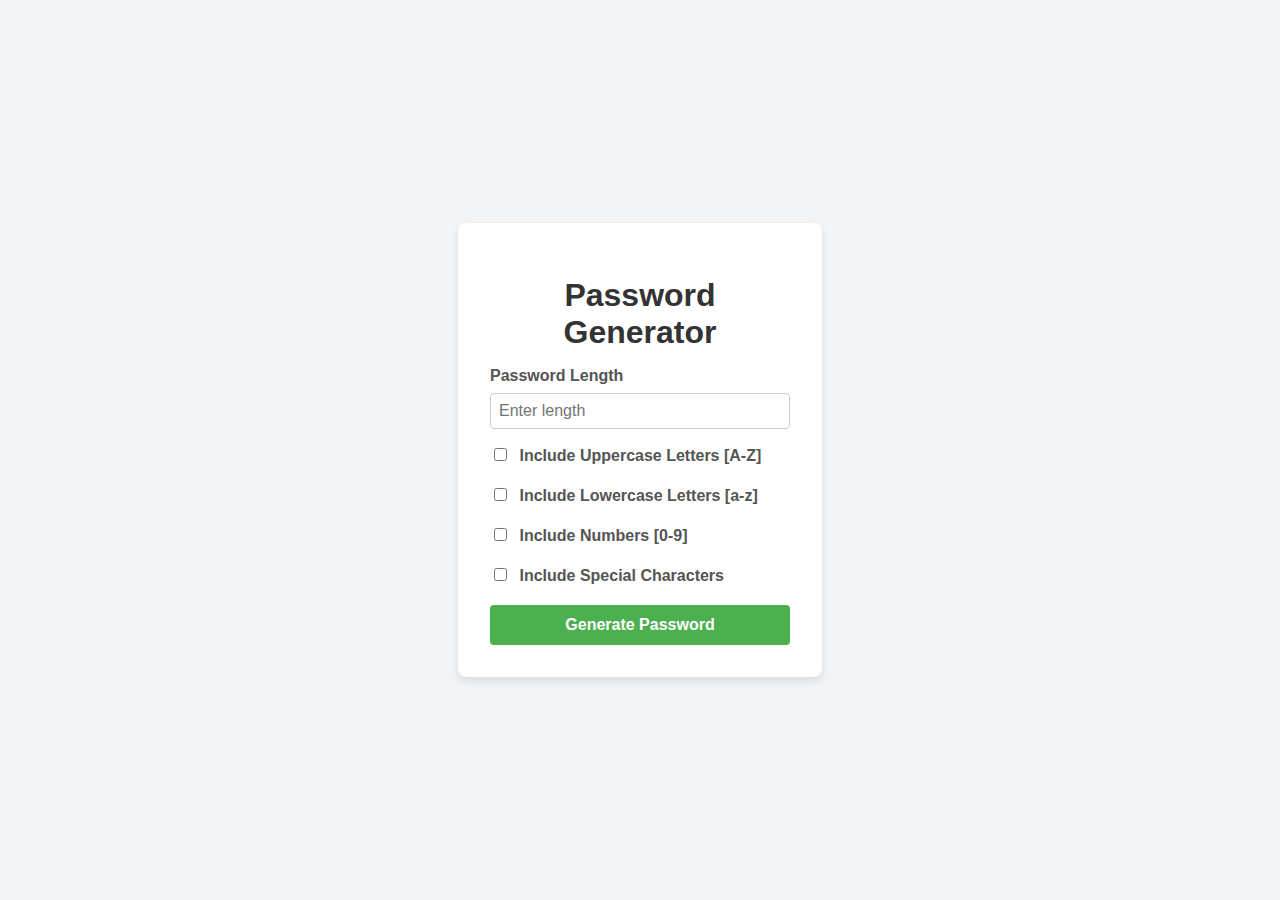
<file: Password Generator/templates/index.html>
<!DOCTYPE html>
<html lang="en">
<head>
    <meta charset="UTF-8">
    <meta name="viewport" content="width=device-width, initial-scale=1.0">
    <title>Password Generator</title>
    <style>
        body {
            font-family: Arial, sans-serif;
            background-color: #f3f4f6;
            margin: 0;
            padding: 0;
            display: flex;
            justify-content: center;
            align-items: center;
            height: 100vh;
        }

        h1 {
            color: #333;
            text-align: center;
            margin-bottom: 1rem;
        }

        form {
            background-color: #fff;
            padding: 2rem;
            border-radius: 8px;
            box-shadow: 0 4px 8px rgba(0, 0, 0, 0.1);
            width: 300px;
        }

        label {
            display: block;
            margin-bottom: 0.5rem;
            color: #555;
            font-weight: bold;
        }

        input[type="number"],
        input[type="checkbox"] {
            margin-bottom: 1rem;
        }

        input[type="number"] {
            width: 100%;
            padding: 0.5rem;
            font-size: 1rem;
            border: 1px solid #ccc;
            border-radius: 4px;
            box-sizing: border-box;
        }

        input[type="checkbox"] {
            margin-right: 0.5rem;
        }

        button {
            display: block;
            width: 100%;
            padding: 0.7rem;
            font-size: 1rem;
            font-weight: bold;
            color: #fff;
            background-color: #4CAF50;
            border: none;
            border-radius: 4px;
            cursor: pointer;
            transition: background-color 0.3s;
        }

        button:hover {
            background-color: #45a049;
        }

        button:active {
            background-color: #3e8e41;
        }
    </style>
</head>
<body>
    <form action="/api/generatedpw" method="post">
        <h1>Password Generator</h1>
        <label for="length">Password Length</label>
        <input type="number" name="length" id="length" placeholder="Enter length" required min="1">

        <label>
            <input type="checkbox" name="upper">
            Include Uppercase Letters [A-Z]
        </label>

        <label>
            <input type="checkbox" name="lower">
            Include Lowercase Letters [a-z]
        </label>

        <label>
            <input type="checkbox" name="digits">
            Include Numbers [0-9]
        </label>

        <label>
            <input type="checkbox" name="speccharacters">
            Include Special Characters
        </label>

        <button type="submit">Generate Password</button>
    </form>
</body>
</html>
</file>
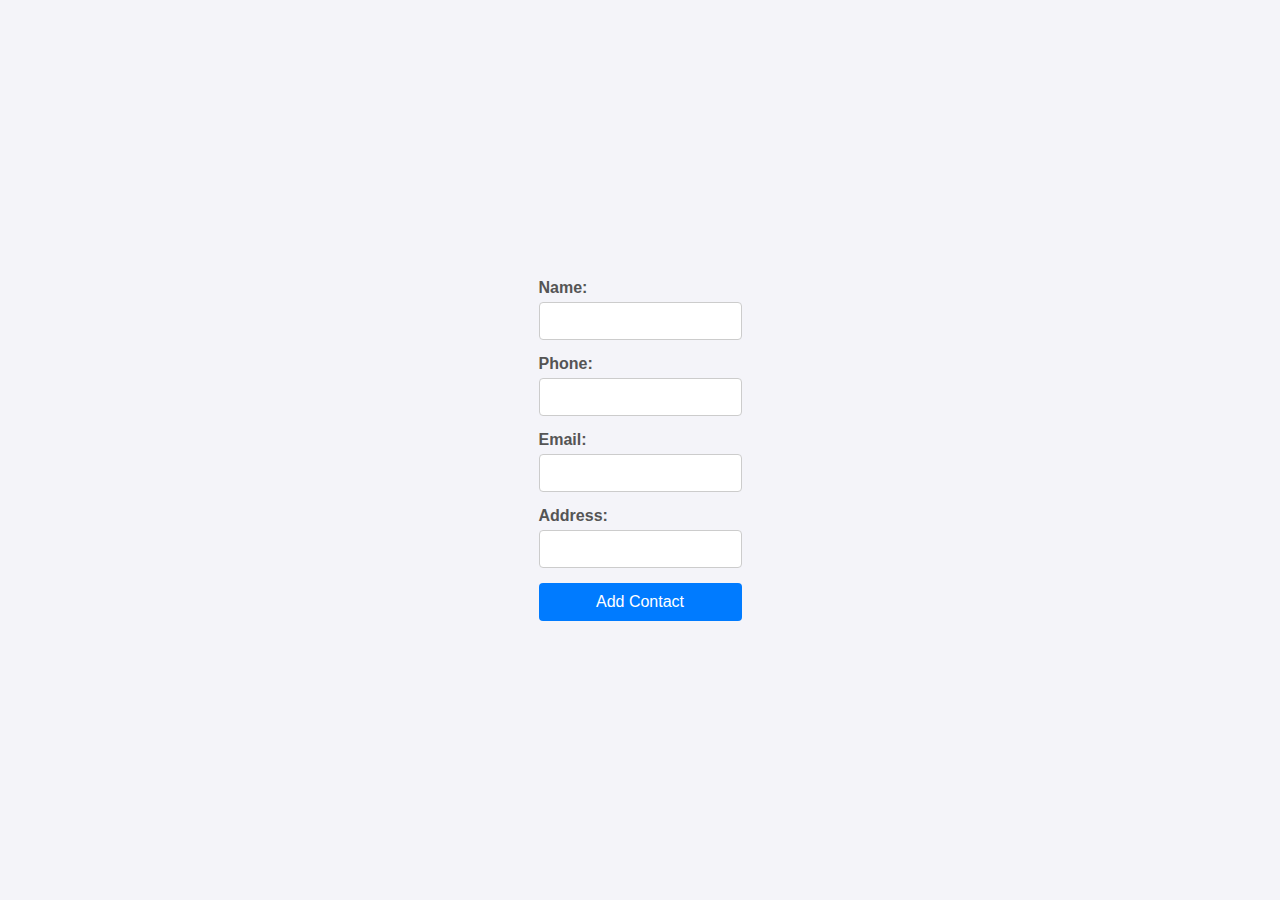
<file: Contact Manager/templates/form.html>
<!DOCTYPE html>
<html lang="en">
<head>
    <meta charset="UTF-8">
    <meta name="viewport" content="width=device-width, initial-scale=1.0">
    <style>
        body {
            font-family: Arial, sans-serif;
            display: flex;
            justify-content: center;
            align-items: center;
            min-height: 100vh;
            margin: 0;
            background-color: #f4f4f9;
        }
        .form-container {
            background: #ffffff;
            padding: 20px 30px;
            border-radius: 8px;
            box-shadow: 0 4px 6px rgba(0, 0, 0, 0.1);
            width: 100%;
            max-width: 400px;
            box-sizing: border-box;
        }
        h1 {
            text-align: center;
            color: #333333;
            margin-bottom: 20px;
        }
        label {
            font-weight: bold;
            display: block;
            margin-bottom: 5px;
            color: #555555;
        }
        input {
            width: 100%;
            padding: 10px;
            margin-bottom: 15px;
            border: 1px solid #cccccc;
            border-radius: 4px;
            box-sizing: border-box;
            font-size: 14px;
        }
        button {
            width: 100%;
            background: #007BFF;
            color: white;
            padding: 10px;
            border: none;
            border-radius: 4px;
            font-size: 16px;
            cursor: pointer;
        }
        button:hover {
            background: #0056b3;
        }
        a {
            display: block;
            text-align: center;
            margin-top: 15px;
            color: #007BFF;
            text-decoration: none;
        }
        a:hover {
            text-decoration: underline;
        }
    </style>
    <title>Add Contact</title>
</head>
<body>
     <!-- Contact Form -->
     <form action="/api/contact_info" method="POST">
        <label for="Name">Name:</label>
        <input type="text" id="Name" name="Name" required><br>

        <label for="Phone">Phone:</label>
        <input type="tel" id="Phone" name="Phone" required><br>

        <label for="Email">Email:</label>
        <input type="email" id="Email" name="Email" required><br>

        <label for="Address">Address:</label>
        <input type="text" id="Address" name="Address" required><br>

        <button type="submit">Add Contact</button>
    </form>
</body>
</html>
</file>
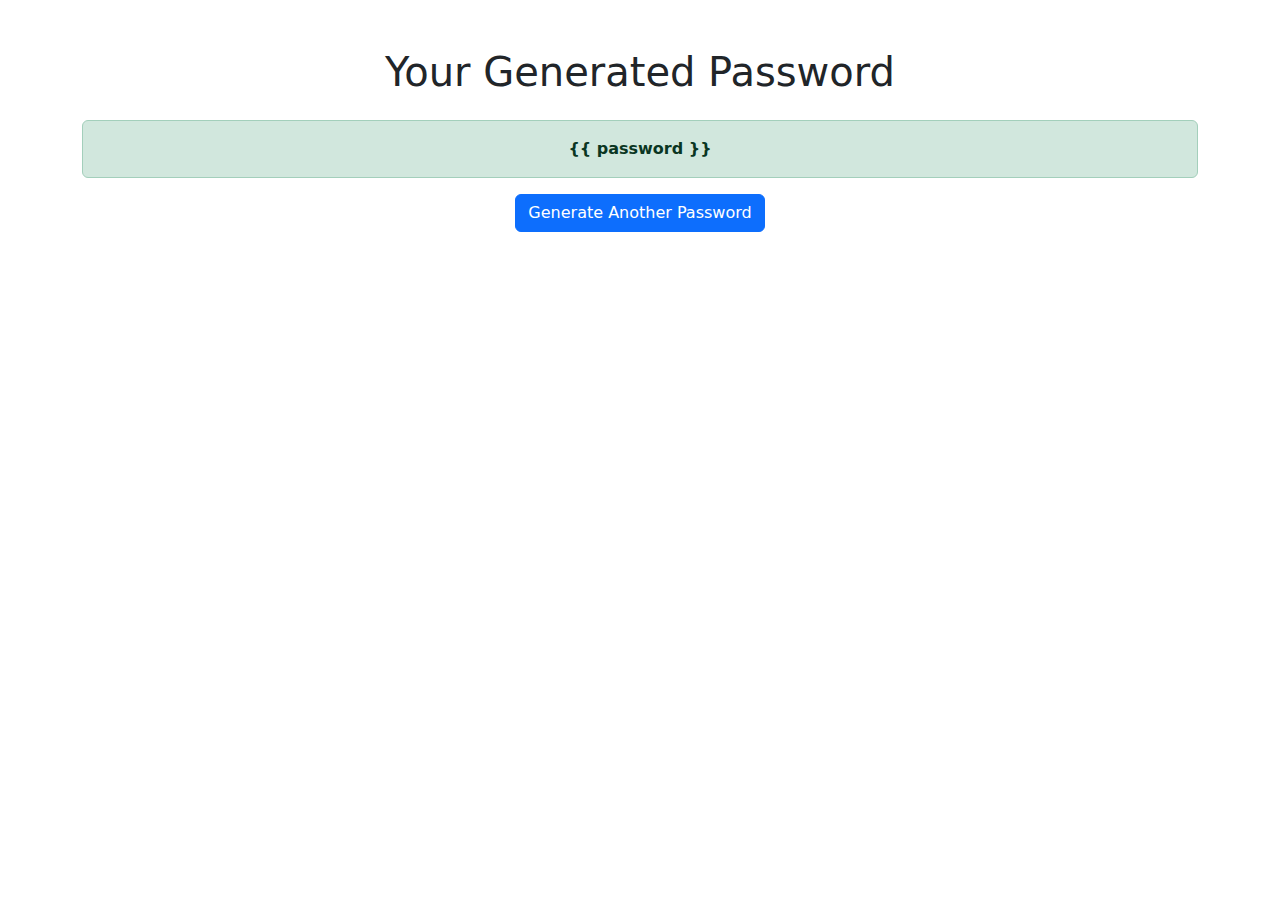
<file: Password Generator/templates/result.html>
<!DOCTYPE html>
<html lang="en">
<head>
    <meta charset="UTF-8">
    <meta name="viewport" content="width=device-width, initial-scale=1.0">
    <title>Generated Password</title>
    <link rel="stylesheet" href="https://cdn.jsdelivr.net/npm/bootstrap@5.3.0/dist/css/bootstrap.min.css">
</head>
<body>
    <div class="container mt-5">
        <h1 class="text-center">Your Generated Password</h1>
        <div class="alert alert-success text-center mt-4" role="alert">
            <strong>{{ password }}</strong>
        </div>
        <div class="text-center">
            <a href="/" class="btn btn-primary">Generate Another Password</a>
        </div>
    </div>
</body>
</html>
</file>
